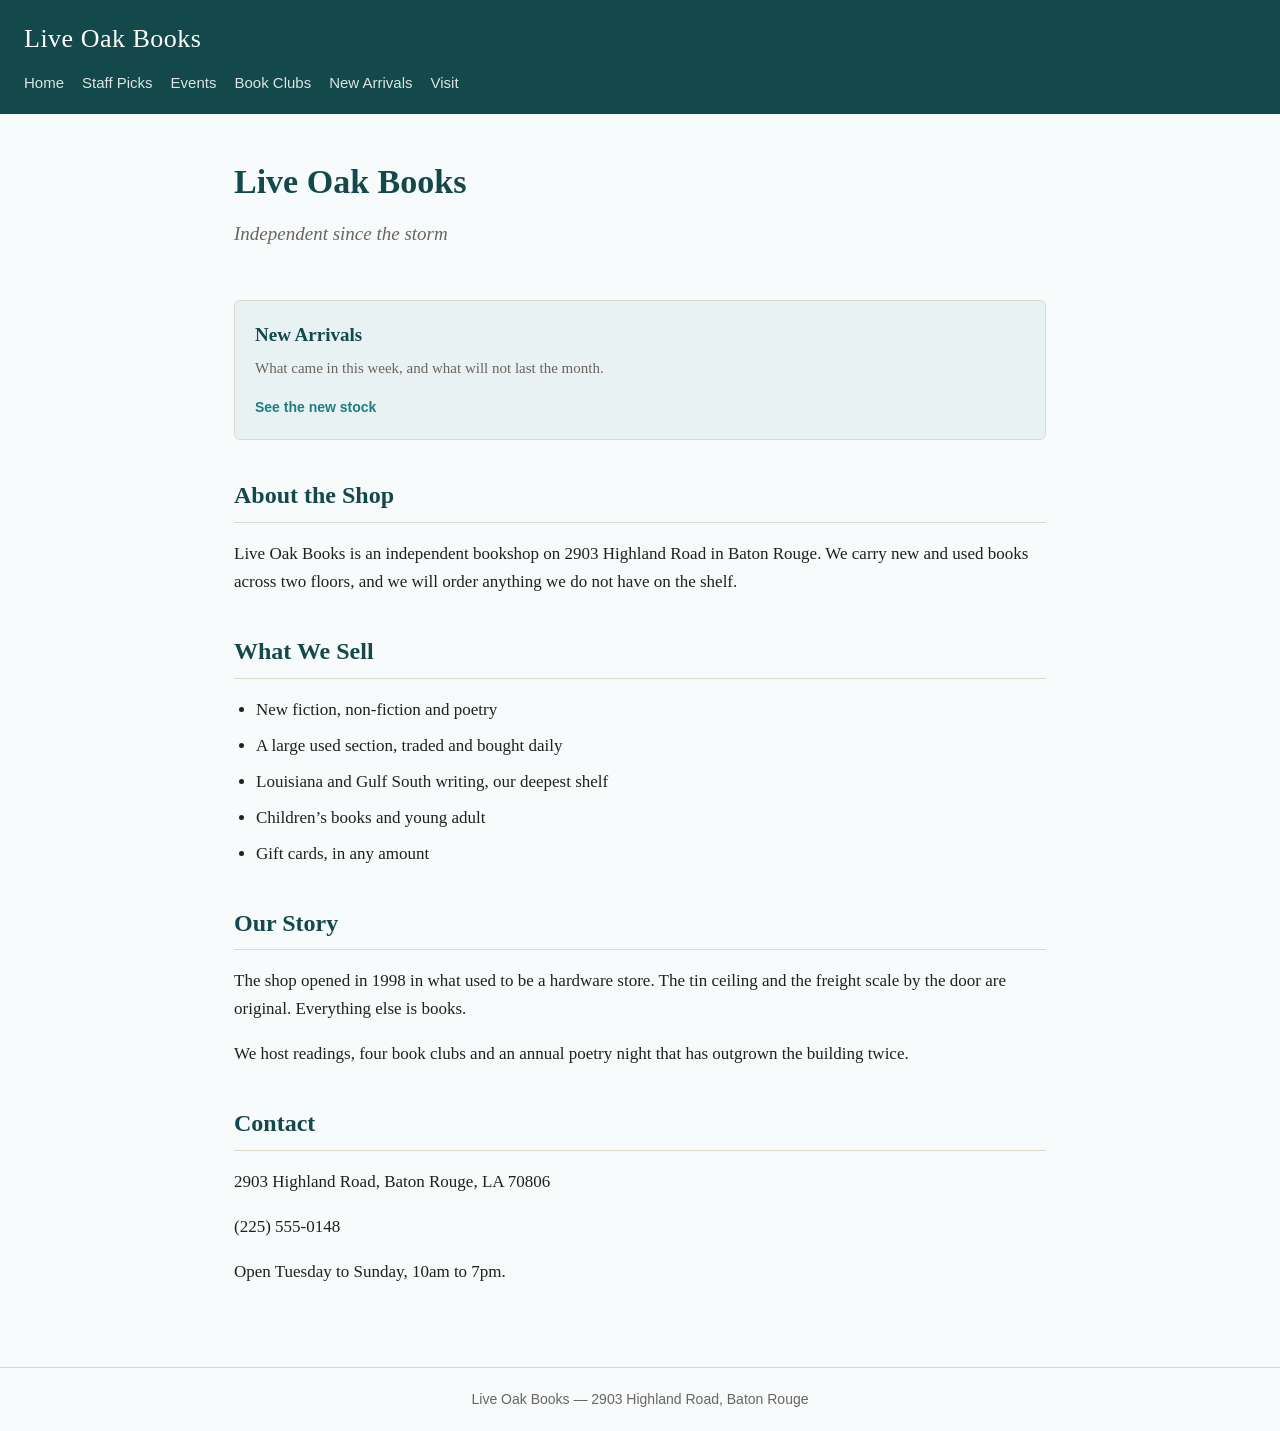
<file: index.html>
<!DOCTYPE html>
<html lang="en">

<head>
  <meta charset="utf-8">
  <meta name="viewport" content="width=device-width, initial-scale=1">
  <title>Live Oak Books</title>
  <link rel="stylesheet" href="styles.css">
</head>

<body>

  <header class="site-header">
    <a class="wordmark" href="index.html">Live Oak Books</a>
    <nav>
      <a href="index.html">Home</a>
      <a href="staff-picks.html">Staff Picks</a>
      <a href="events.html">Events</a>
      <a href="book-clubs.html">Book Clubs</a>
      <a href="new-arrivals.html">New Arrivals</a>
      <a href="visit.html">Visit</a>
    </nav>
  </header>

  <main>

    <section class="hero">
      <h1>Live Oak Books</h1>
      <p>Independent since the storm</p>
    </section>

    <!-- -------------------------------------------------------------------
       STEP 4 happens here. Every member of the team pastes their card
       at the marked line below — the same line, in the same file.
       ------------------------------------------------------------------- -->
    <section class="featured">
      <!-- New Arrivals card -->
      <article>
        <h3>New Arrivals</h3>
        <p>What came in this week, and what will not last the month.</p>
        <a href="new-arrivals.html">See the new stock</a>
      </article>
      <!-- end New Arrivals card -->
    </section>

    <section id="about">
      <h2>About the Shop</h2>
      <p>Live Oak Books is an independent bookshop on 2903 Highland Road in Baton Rouge.
        We carry new and used books across two floors, and we will order anything
        we do not have on the shelf.</p>
    </section>

    <section id="what-we-sell">
      <h2>What We Sell</h2>
      <ul>
        <li>New fiction, non-fiction and poetry</li>
        <li>A large used section, traded and bought daily</li>
        <li>Louisiana and Gulf South writing, our deepest shelf</li>
        <li>Children&rsquo;s books and young adult</li>
        <li>Gift cards, in any amount</li>
      </ul>
    </section>

    <section id="our-story">
      <h2>Our Story</h2>
      <p>The shop opened in 1998 in what used to be a hardware store. The tin ceiling
        and the freight scale by the door are original. Everything else is books.</p>
      <p>We host readings, four book clubs and an annual poetry night that has outgrown
        the building twice.</p>
    </section>

    <section id="contact">
      <h2>Contact</h2>
      <p>2903 Highland Road, Baton Rouge, LA 70806</p>
      <p>(225) 555-0148</p>
      <p>Open Tuesday to Sunday, 10am to 7pm.</p>
    </section>

  </main>

  <footer>Live Oak Books &mdash; 2903 Highland Road, Baton Rouge</footer>

</body>

</html>
</file>
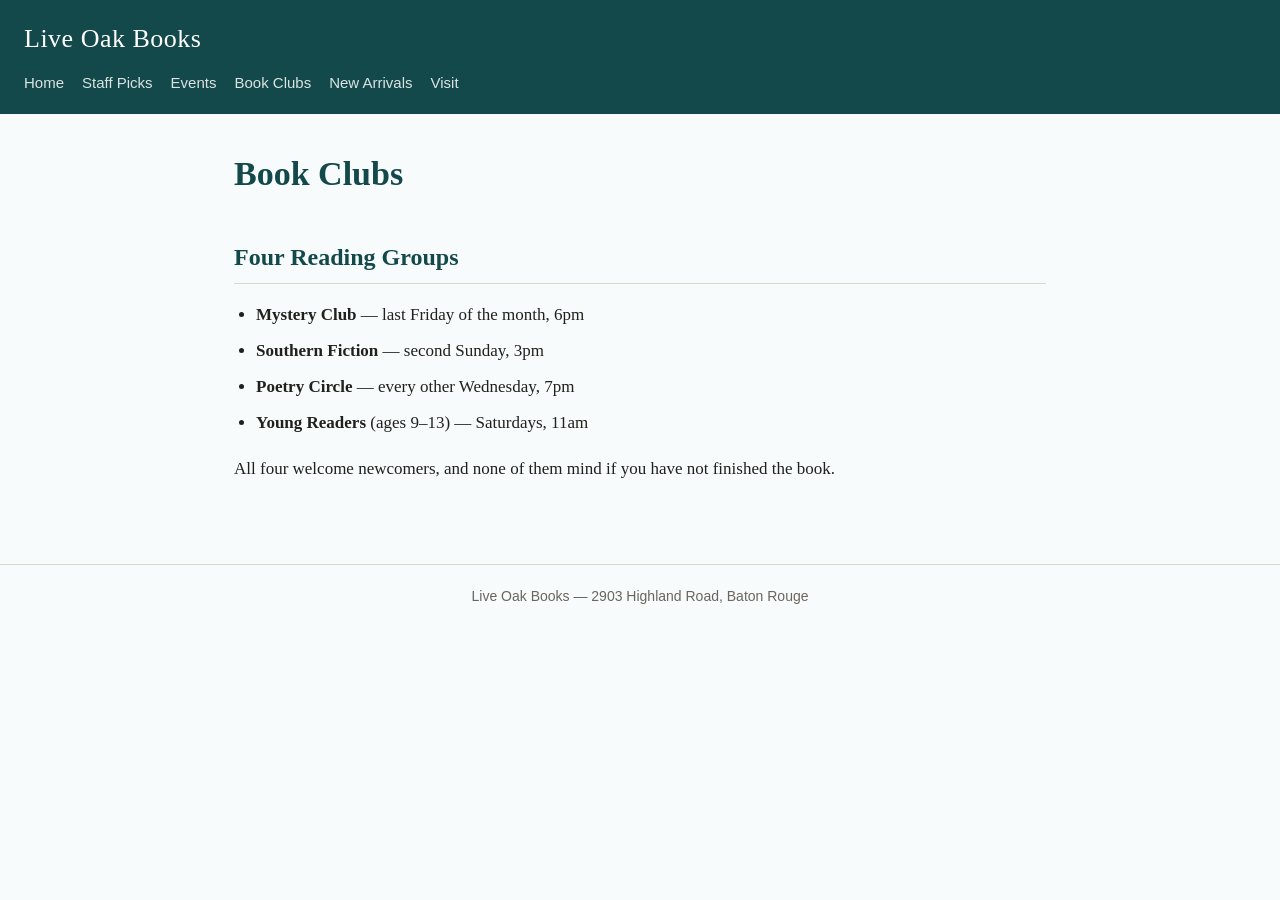
<file: book-clubs.html>
<!DOCTYPE html>
<html lang="en">

<head>
  <meta charset="utf-8">
  <meta name="viewport" content="width=device-width, initial-scale=1">
  <title>Book Clubs &middot; Live Oak Books</title>
  <link rel="stylesheet" href="styles.css">
</head>

<body>

  <header class="site-header">
    <a class="wordmark" href="index.html">Live Oak Books</a>
    <nav>
      <a href="index.html">Home</a>
      <a href="staff-picks.html">Staff Picks</a>
      <a href="events.html">Events</a>
      <a href="book-clubs.html">Book Clubs</a>
      <a href="new-arrivals.html">New Arrivals</a>
      <a href="visit.html">Visit</a>
    </nav>
  </header>

  <main>

    <h1>Book Clubs</h1>

    <!-- STEP 2: paste your content block from snippets.txt on the line below -->
    <h2>Four Reading Groups</h2>
    <ul>
      <li><strong>Mystery Club</strong> &mdash; last Friday of the month, 6pm</li>
      <li><strong>Southern Fiction</strong> &mdash; second Sunday, 3pm</li>
      <li><strong>Poetry Circle</strong> &mdash; every other Wednesday, 7pm</li>
      <li><strong>Young Readers</strong> (ages 9&ndash;13) &mdash; Saturdays, 11am</li>
    </ul>
    <p>All four welcome newcomers, and none of them mind if you have not finished
      the book.</p>

  </main>

  <!-- STEP 3: the footer line goes here, just above </body> -->
  <footer>Live Oak Books &mdash; 2903 Highland Road, Baton Rouge</footer>
</body>

</html>
</file>
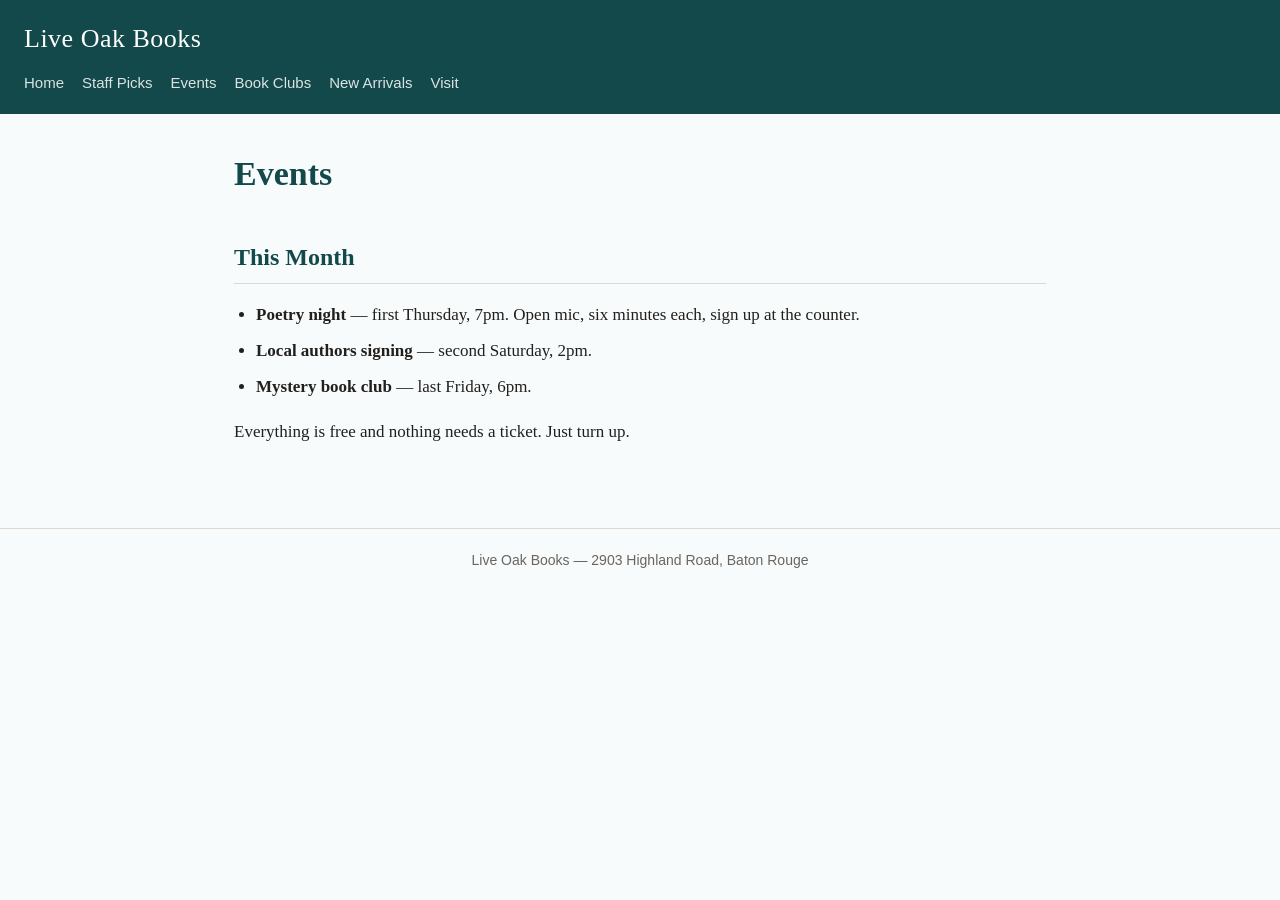
<file: events.html>
<!DOCTYPE html>
<html lang="en">

<head>
  <meta charset="utf-8">
  <meta name="viewport" content="width=device-width, initial-scale=1">
  <title>Events &middot; Live Oak Books</title>
  <link rel="stylesheet" href="styles.css">
</head>

<body>

  <header class="site-header">
    <a class="wordmark" href="index.html">Live Oak Books</a>
    <nav>
      <a href="index.html">Home</a>
      <a href="staff-picks.html">Staff Picks</a>
      <a href="events.html">Events</a>
      <a href="book-clubs.html">Book Clubs</a>
      <a href="new-arrivals.html">New Arrivals</a>
      <a href="visit.html">Visit</a>
    </nav>
  </header>

  <main>

    <h1>Events</h1>

    <!-- STEP 2: paste your content block from snippets.txt on the line below -->
    <h2>This Month</h2>
    <ul>
      <li><strong>Poetry night</strong> &mdash; first Thursday, 7pm. Open mic,
        six minutes each, sign up at the counter.</li>
      <li><strong>Local authors signing</strong> &mdash; second Saturday, 2pm.</li>
      <li><strong>Mystery book club</strong> &mdash; last Friday, 6pm.</li>
    </ul>
    <p>Everything is free and nothing needs a ticket. Just turn up.</p>

  </main>

  <!-- STEP 3: the footer line goes here, just above </body> -->
  <footer>Live Oak Books &mdash; 2903 Highland Road, Baton Rouge</footer>
</body>

</html>
</file>
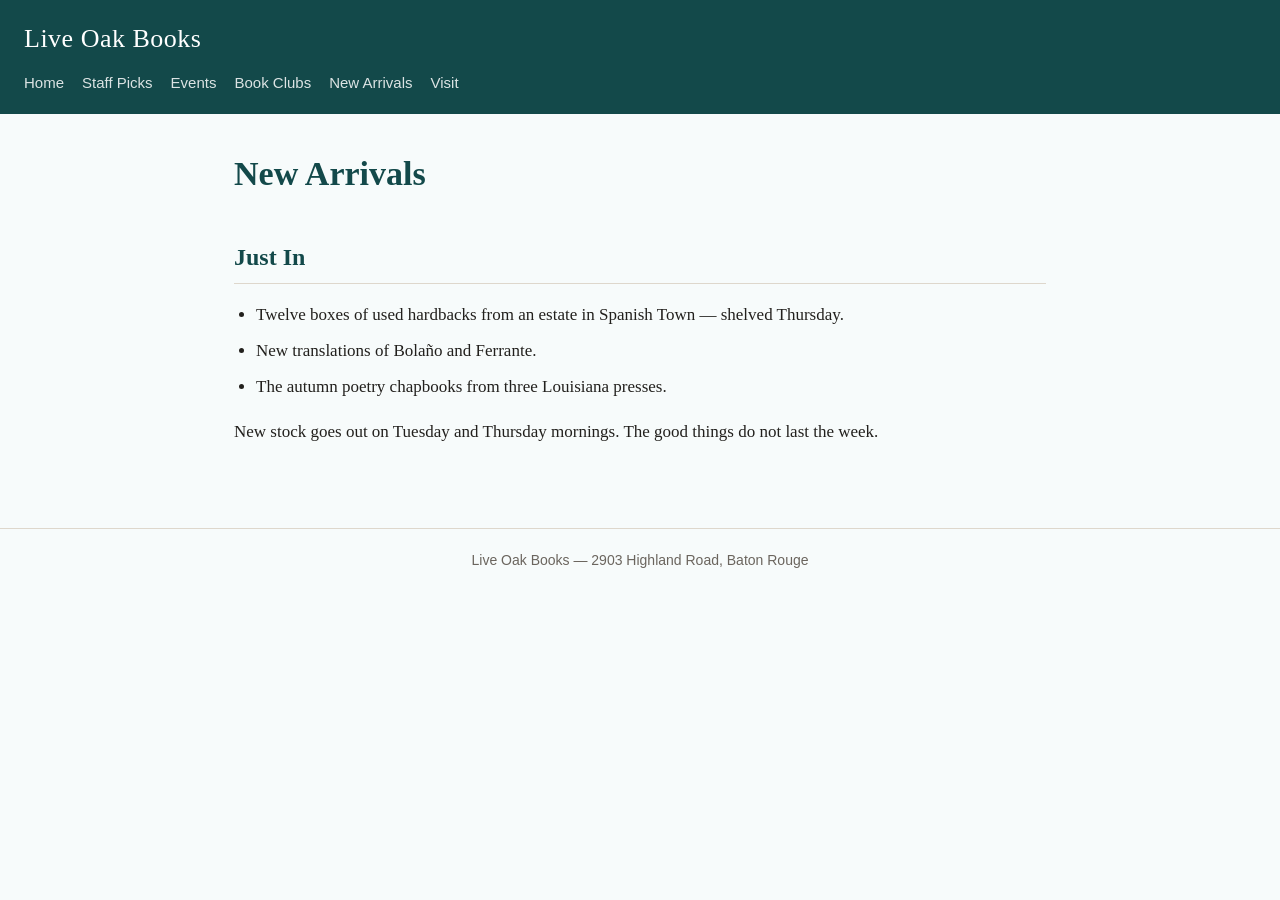
<file: new-arrivals.html>
<!DOCTYPE html>
<html lang="en">

<head>
  <meta charset="utf-8">
  <meta name="viewport" content="width=device-width, initial-scale=1">
  <title>New Arrivals &middot; Live Oak Books</title>
  <link rel="stylesheet" href="styles.css">
</head>

<body>

  <header class="site-header">
    <a class="wordmark" href="index.html">Live Oak Books</a>
    <nav>
      <a href="index.html">Home</a>
      <a href="staff-picks.html">Staff Picks</a>
      <a href="events.html">Events</a>
      <a href="book-clubs.html">Book Clubs</a>
      <a href="new-arrivals.html">New Arrivals</a>
      <a href="visit.html">Visit</a>
    </nav>
  </header>

  <main>

    <h1>New Arrivals</h1>

    <!-- STEP 2: paste your content block from snippets.txt on the line below -->
    <h2>Just In</h2>
    <ul>
      <li>Twelve boxes of used hardbacks from an estate in Spanish Town &mdash;
        shelved Thursday.</li>
      <li>New translations of Bola&ntilde;o and Ferrante.</li>
      <li>The autumn poetry chapbooks from three Louisiana presses.</li>
    </ul>
    <p>New stock goes out on Tuesday and Thursday mornings. The good things do not
      last the week.</p>

  </main>

  <!-- STEP 3: the footer line goes here, just above </body> -->
  <footer>Live Oak Books &mdash; 2903 Highland Road, Baton Rouge</footer>
</body>

</html>
</file>
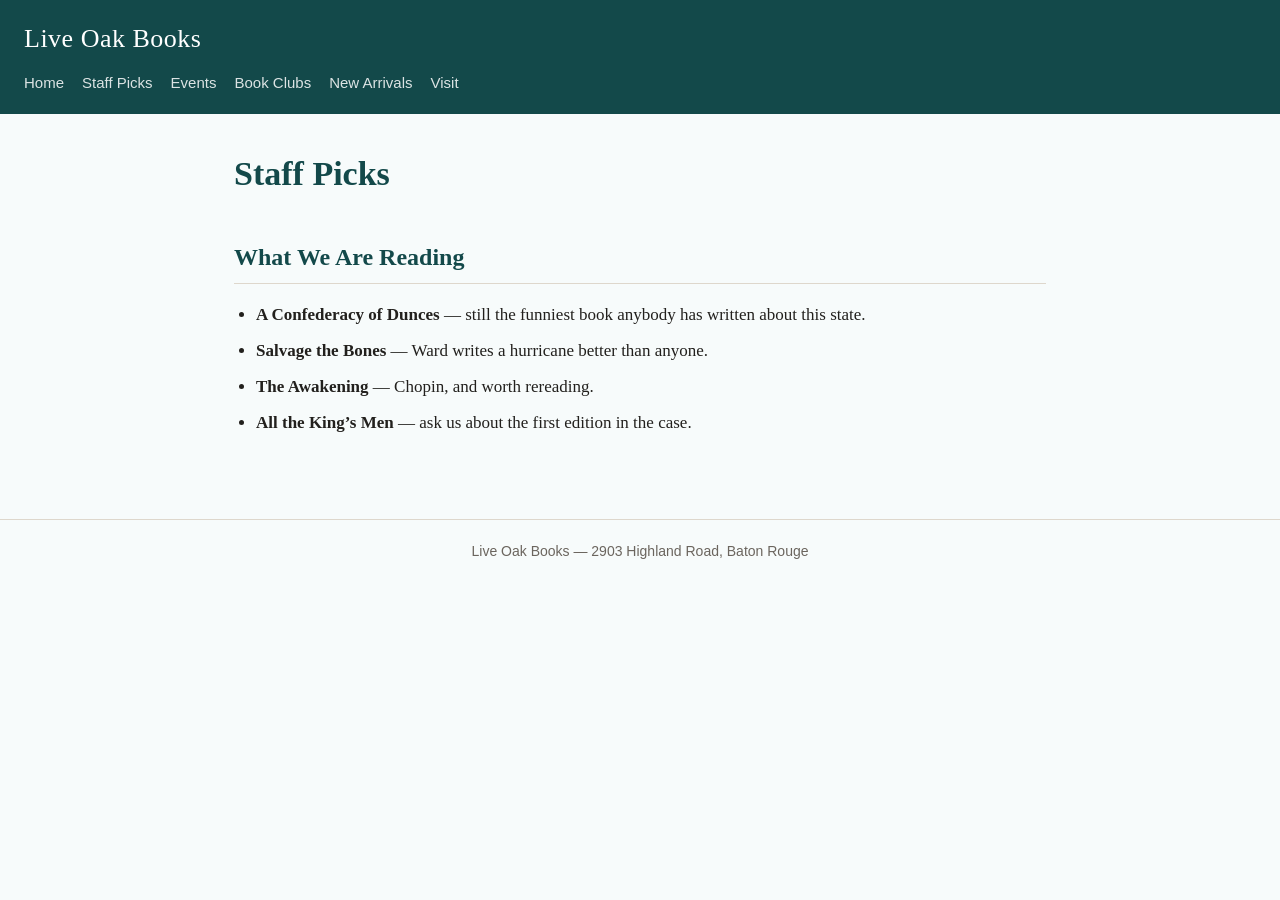
<file: staff-picks.html>
<!DOCTYPE html>
<html lang="en">
<head>
  <meta charset="utf-8">
  <meta name="viewport" content="width=device-width, initial-scale=1">
  <title>Staff Picks &middot; Live Oak Books</title>
  <link rel="stylesheet" href="styles.css">
</head>
<body>

<header class="site-header">
  <a class="wordmark" href="index.html">Live Oak Books</a>
  <nav>
    <a href="index.html">Home</a>
    <a href="staff-picks.html">Staff Picks</a>
    <a href="events.html">Events</a>
    <a href="book-clubs.html">Book Clubs</a>
    <a href="new-arrivals.html">New Arrivals</a>
    <a href="visit.html">Visit</a>
  </nav>
</header>

<main>

  <h1>Staff Picks</h1>

  <!-- STEP 2: paste your content block from snippets.txt on the line below -->
   <h2>What We Are Reading</h2>
<ul>
  <li><strong>A Confederacy of Dunces</strong> &mdash; still the funniest book
      anybody has written about this state.</li>
  <li><strong>Salvage the Bones</strong> &mdash; Ward writes a hurricane better
      than anyone.</li>
  <li><strong>The Awakening</strong> &mdash; Chopin, and worth rereading.</li>
  <li><strong>All the King&rsquo;s Men</strong> &mdash; ask us about the first
      edition in the case.</li>
</ul>


</main>

<!-- STEP 3: the footer line goes here, just above </body> -->
 <footer>Live Oak Books &mdash; 2903 Highland Road, Baton Rouge</footer>


</body>
</html>
</file>
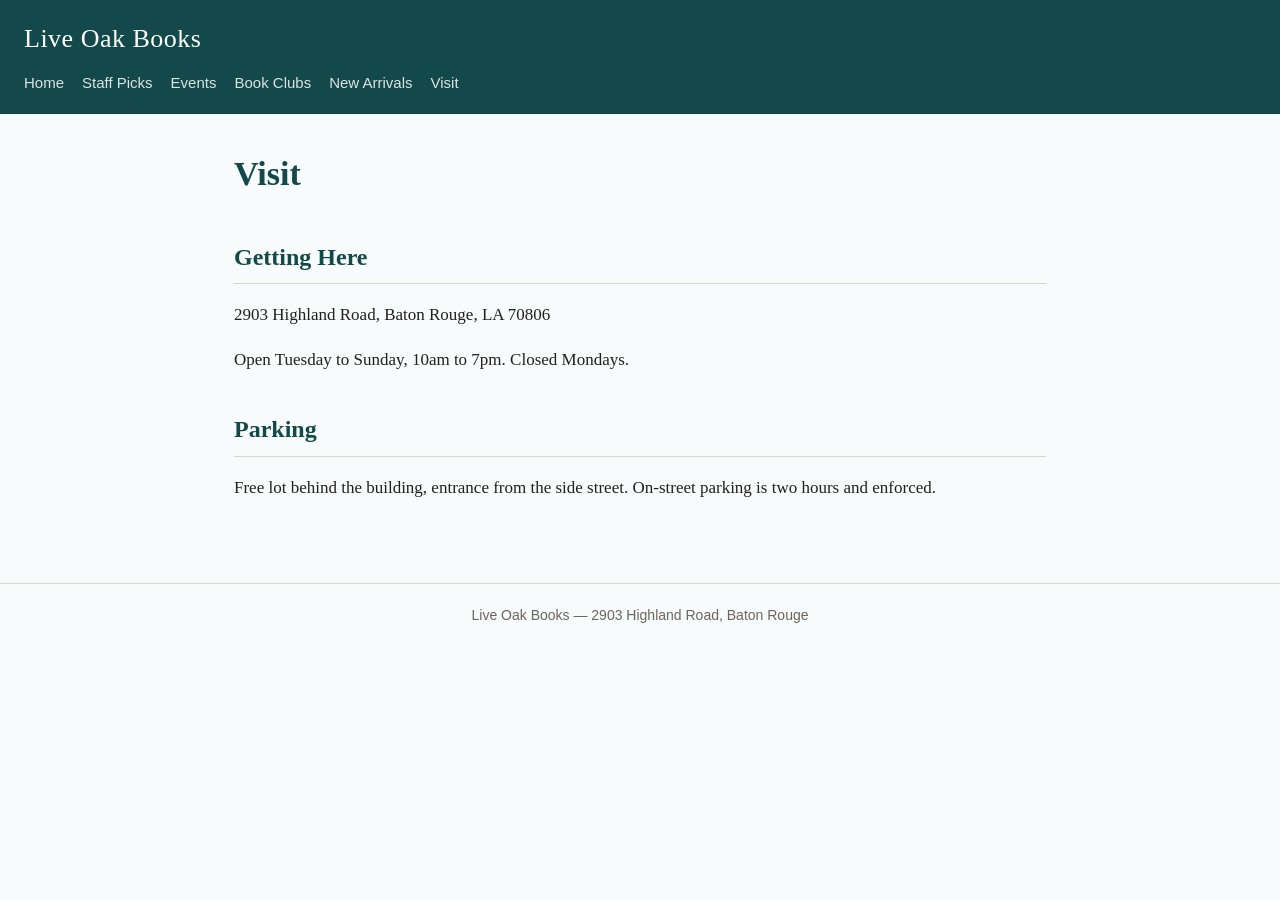
<file: visit.html>
<!DOCTYPE html>
<html lang="en">

<head>
  <meta charset="utf-8">
  <meta name="viewport" content="width=device-width, initial-scale=1">
  <title>Visit &middot; Live Oak Books</title>
  <link rel="stylesheet" href="styles.css">
</head>

<body>

  <header class="site-header">
    <a class="wordmark" href="index.html">Live Oak Books</a>
    <nav>
      <a href="index.html">Home</a>
      <a href="staff-picks.html">Staff Picks</a>
      <a href="events.html">Events</a>
      <a href="book-clubs.html">Book Clubs</a>
      <a href="new-arrivals.html">New Arrivals</a>
      <a href="visit.html">Visit</a>
    </nav>
  </header>

  <main>

    <h1>Visit</h1>

    <!-- STEP 2: paste your content block from snippets.txt on the line below -->
    <h2>Getting Here</h2>
    <p>2903 Highland Road, Baton Rouge, LA 70806</p>
    <p>Open Tuesday to Sunday, 10am to 7pm. Closed Mondays.</p>
    <h2>Parking</h2>
    <p>Free lot behind the building, entrance from the side street. On-street
      parking is two hours and enforced.</p>

  </main>

  <!-- STEP 3: the footer line goes here, just above </body> -->
  <footer>Live Oak Books &mdash; 2903 Highland Road, Baton Rouge</footer>
</body>

</html>
</file>
<file: styles.css>
/* =========================================================
   Live Oak Books — shared stylesheet
   Every page links to this one file, which is why all the
   pages look like they belong to the same shop.

   Do not edit this file during the exercise.
   ========================================================= */

:root {
  --brand:   #13494a;   /* headings, header bar, links */
  --accent:  #1f7e80;  /* buttons and highlights       */
  --bg:      #f7fbfb;      /* page background              */
  --surface: #e8f2f2; /* cards and panels             */
  --ink:     #22201d;     /* body text                    */
  --muted:   #6b655e;     /* secondary text               */
  --line:    #ded7cc;     /* hairlines and borders        */
}

* { box-sizing: border-box; }

body {
  margin: 0;
  background: var(--bg);
  color: var(--ink);
  font-family: Georgia, "Times New Roman", serif;
  font-size: 17px;
  line-height: 1.65;
}

/* ---------- header and navigation ---------- */

.site-header {
  background: var(--brand);
  padding: 18px 24px;
}

.wordmark {
  display: block;
  color: #fff;
  font-size: 26px;
  letter-spacing: 0.5px;
  text-decoration: none;
  margin-bottom: 10px;
}

.site-header nav {
  display: flex;
  flex-wrap: wrap;
  gap: 18px;
}

.site-header nav a {
  color: #fff;
  opacity: 0.85;
  text-decoration: none;
  font-family: Helvetica, Arial, sans-serif;
  font-size: 15px;
}

.site-header nav a:hover {
  opacity: 1;
  text-decoration: underline;
}

/* ---------- page layout ---------- */

main {
  max-width: 860px;
  margin: 0 auto;
  padding: 32px 24px 64px;
}

h1 {
  color: var(--brand);
  font-size: 34px;
  margin: 0 0 8px;
}

h2 {
  color: var(--brand);
  font-size: 24px;
  margin: 36px 0 10px;
  padding-bottom: 6px;
  border-bottom: 1px solid var(--line);
}

h3 {
  color: var(--brand);
  font-size: 19px;
  margin: 0 0 6px;
}

a { color: var(--accent); }

ul { padding-left: 22px; }

li { margin-bottom: 8px; }

/* ---------- hero ---------- */

.hero {
  padding: 8px 0 4px;
}

.hero p {
  color: var(--muted);
  font-size: 19px;
  font-style: italic;
  margin-top: 0;
}

/* ---------- featured cards on the home page ---------- */

.featured {
  display: flex;
  flex-wrap: wrap;
  gap: 16px;
  margin: 28px 0 8px;
}

.featured article {
  flex: 1 1 240px;
  background: var(--surface);
  border: 1px solid var(--line);
  border-radius: 6px;
  padding: 18px 20px;
}

.featured article p {
  color: var(--muted);
  font-size: 15px;
  margin: 0 0 12px;
}

.featured article a {
  font-family: Helvetica, Arial, sans-serif;
  font-size: 14px;
  font-weight: bold;
  text-decoration: none;
}

.featured article a:hover { text-decoration: underline; }

/* ---------- footer ---------- */

footer {
  border-top: 1px solid var(--line);
  color: var(--muted);
  font-family: Helvetica, Arial, sans-serif;
  font-size: 14px;
  padding: 20px 24px;
  text-align: center;
}

/* ---------- small screens ---------- */

@media (max-width: 600px) {
  .wordmark { font-size: 22px; }
  h1 { font-size: 28px; }
  main { padding: 24px 18px 48px; }
}
</file>
